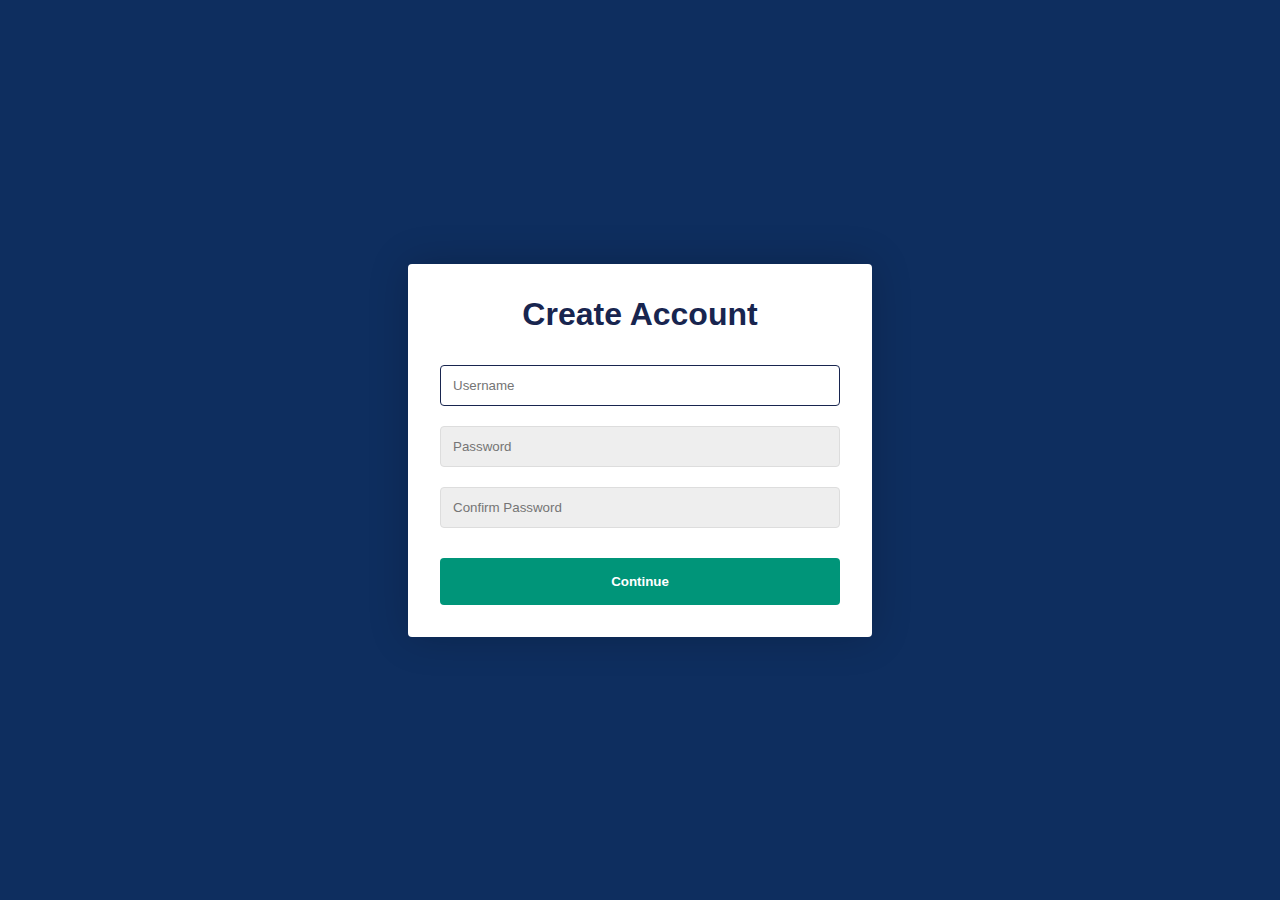
<file: index.html>
<!DOCTYPE html>
<html lang="en">

<head>
    <meta charset="UTF-8">
    <meta http-equiv="X-UA-Compatible" content="IE=edge">
    <meta name="viewport" content="width=device-width, initial-scale=1.0">
    <link rel="stylesheet" href="./css/auth.css">
    <script src="./js/constants.js"></script>
    <script src="./js/cookie.js"></script>
    <script src="./js/register.js"></script>
    <title>Login</title>
</head>

<body>
    <div class="container">
        <form class="form" id="createAccount">
            <h1 class="formTitle">Create Account</h1>
            <div id="Incorrect" class="Incorrect"></div>
            <div calss="formInputs">
                <input id="username" type="text" class="formInput" autofocus placeholder="Username">
            </div>
            <div class="formInputs">
                <input id="password" type="password" class="formInput" placeholder="Password">
            </div>
            <div class="formInputs">
                <input id="confirm_password" type="password" class="formInput" placeholder="Confirm Password">
            </div>
            <button class="formBtn">Continue</button>
        </form>
    </div>
</body>

</html>
</file>
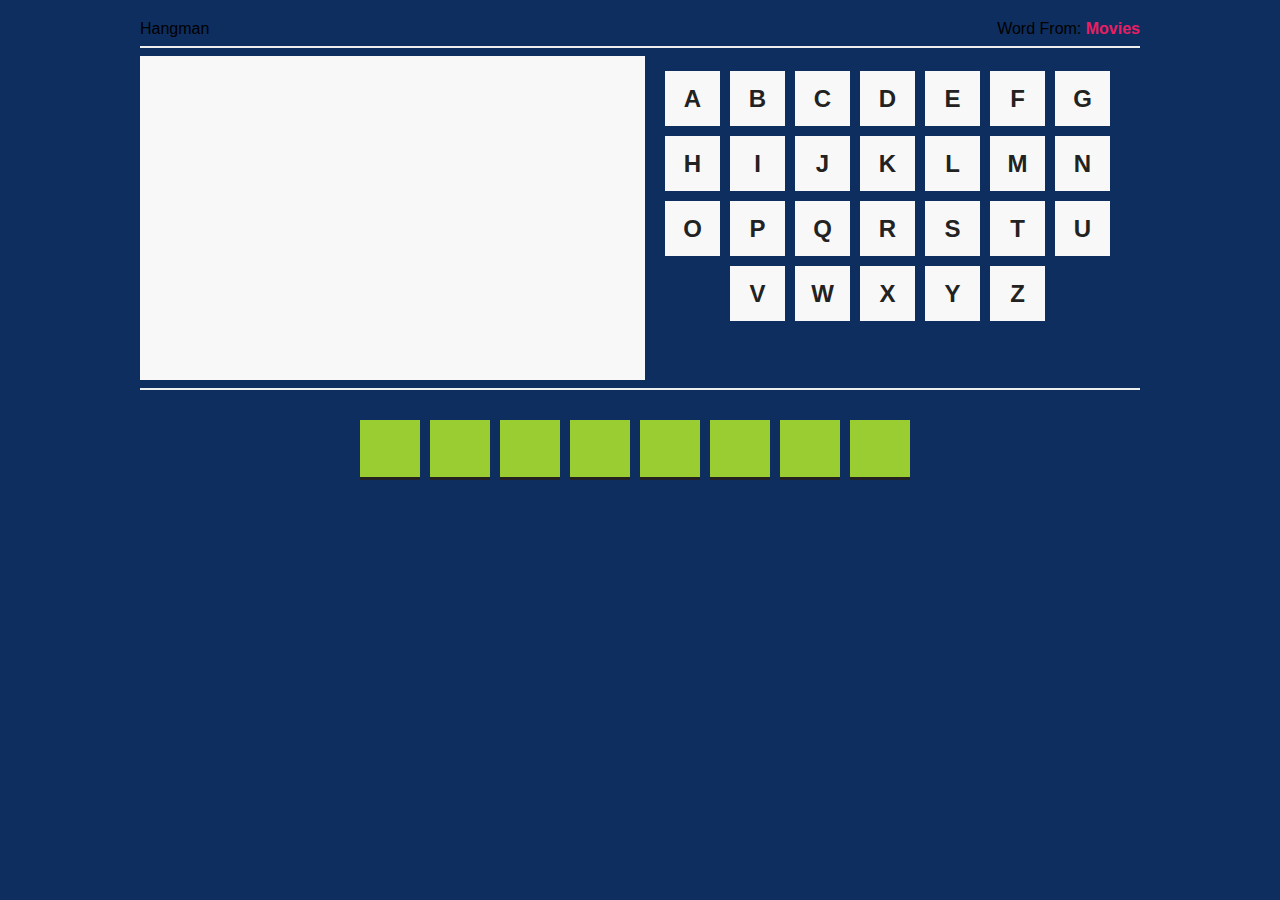
<file: pages/hangman.html>
<!DOCTYPE html>
<html lang="en">
  <head>
    <meta charset="UTF-8">
    <meta name="viewport" content="width=device-width, initial-scale=1.0">
    <link rel="icon" href="../images/hangmanicon.png">
    <title>Hangman Game</title>
    <link rel="stylesheet" href="../css/hangman.css">
  </head>
  <body>
    <div class="container">
      <div class="game-info">
        <div class="game-name">Hangman</div>
        <div class="category">
          Word From: <span></span>
        </div>
      </div>
      <hr>
      <div class="row">
        <div class="hangman-draw">
          <div class="the-draw">
            <div class="the-stand"></div>
            <div class="the-hang"></div>
            <div class="the-rope"></div>
            <div class="the-man">
              <div class="head"></div>
              <div class="body"></div>
              <div class="hands"></div>
              <div class="legs"></div>
            </div>
          </div>
        </div>
        <div class="letters"></div>
      </div>
      <hr>
      <div class="letters-guess"></div>
    </div>
    <audio id="success" src="../audio/7elwda.m4a" preload="auto"></audio>
    <audio id="fail" src="../audio/ylahaay.m4a" preload="auto"></audio>
    <script src="../js/hangman.js"></script>
  </body>
</html>
</file>
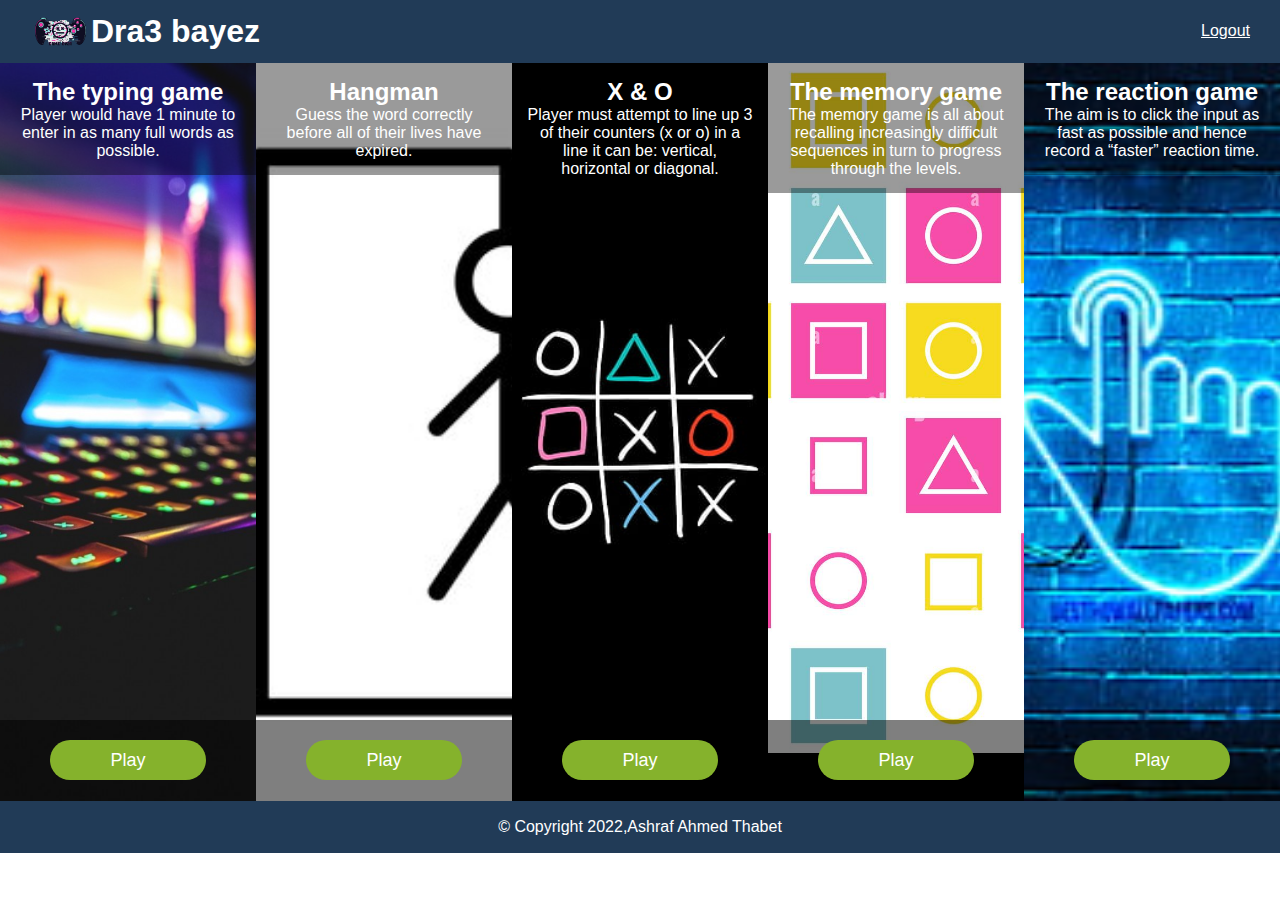
<file: pages/home.html>
<!DOCTYPE html>
<html lang="en">
  <head>
    <meta charset="UTF-8" />
    <meta http-equiv="X-UA-Compatible" content="IE=edge" />
    <meta name="viewport" content="width=device-width, initial-scale=1.0" />
    <title>Home</title>
    <link rel="icon" href="../images/logo.png">
    <link rel="stylesheet" href="../css/home.css" />
  </head>
  <body>
    <nav>
      <img src="../images/logo.png" width="5%" alt="" srcset="" />

      <!-- <h1>Galaxy</h1> -->
      <h1>Dra3 bayez</h1>
      <span onclick="logout()" class="logout">Logout</span>
    </nav>
    <div class="container">
      <div class="game1">
        <div class="title">
          <h2>The typing game</h2>
          <p>
            Player would have 1 minute to enter in as many full words as
            possible.
          </p>
        </div>
        <div class="ftr">
          <a href="../pages/typing.html" target="_blank">Play</a>
        </div>
      </div>
      <div class="game2">
        <div class="title">
          <h2>Hangman</h2>
          <p>
            Guess the word correctly before all of their lives have expired.
          </p>
        </div>
        <div class="ftr">
          <a href="../pages/hangman.html" target="_blank">Play</a>
        </div>
      </div>
      <div class="game3">
        <div class="title">
          <h2>X & O</h2>
          <p>
            Player must attempt to line up 3 of their counters (x or o) in a
            line it can be: vertical, horizontal or diagonal.
          </p>
        </div>
        <div class="ftr">
          <a href="../pages/tictactoe.html" target="_blank">Play</a>
        </div>
      </div>
      <div class="game4">
        <div class="title">
          <h2>The memory game</h2>
          <p>
            The memory game is all about recalling increasingly difficult
            sequences in turn to progress through the levels.
          </p>
        </div>
        <div class="ftr">
          <a href="../pages/momery_game.html" target="_blank">Play</a>
        </div>
      </div>
      <div class="game5">
        <div class="title">
          <h2>The reaction game</h2>
          <p>
            The aim is to click the input as fast as possible and hence record a
            “faster” reaction time.
          </p>
        </div>
        <div class="ftr">
          <a href="../pages/reaction_game.html" target="_blank">Play</a>
        </div>
      </div>
    </div>
    <footer> <p>&copy; Copyright 2022,<span id="team"></span></p> </footer> 
    <script src="../js/constants.js"></script>
    <script src="../js/cookie.js"></script>
    <script src="../js/home.js"></script>
  </body>
</html>
</file>
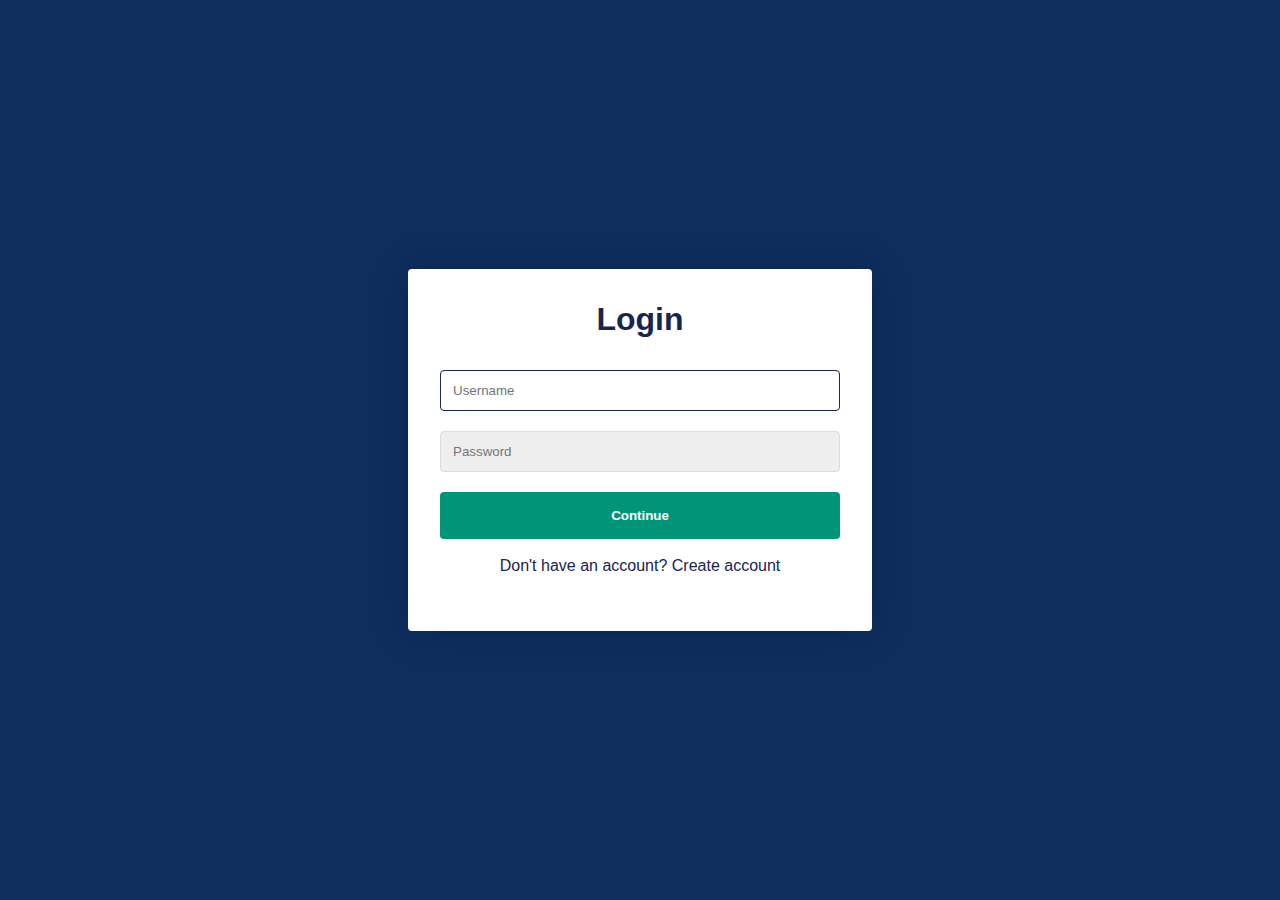
<file: pages/login.html>
<!DOCTYPE html>
<html lang="en">

<head>
    <meta charset="UTF-8">
    <meta http-equiv="X-UA-Compatible" content="IE=edge">
    <meta name="viewport" content="width=device-width, initial-scale=1.0">
    <link rel="stylesheet" href="../css/auth.css">
    <title>Login</title>

</head>

<body>
    <div class="container">
        <form class="form" id="login">
            <h1 class="formTitle">Login</h1>
            <div id="Incorrect" class="Incorrect"></div>
            <div calss="formInputs">
                <input id="username" type="text" class="formInput" autofocus placeholder="Username">
            </div>
            <div class="formInputs">
                <input id="password" type="password" class="formInput" placeholder="Password">
            </div>
            <button class="formBtn">Continue</button>
            <p class = "formText">
                <a onclick="hvAcc()" class = "formLink" href="../index.html" id = "linkCreateAccount">Don't have an account? Create account</a>
            </p>
    </form>
    </div>
    <script src="../js/constants.js"></script>
    <script src="../js/cookie.js"></script>
    <script src="../js/login.js"></script>
</body>

</html>
</file>
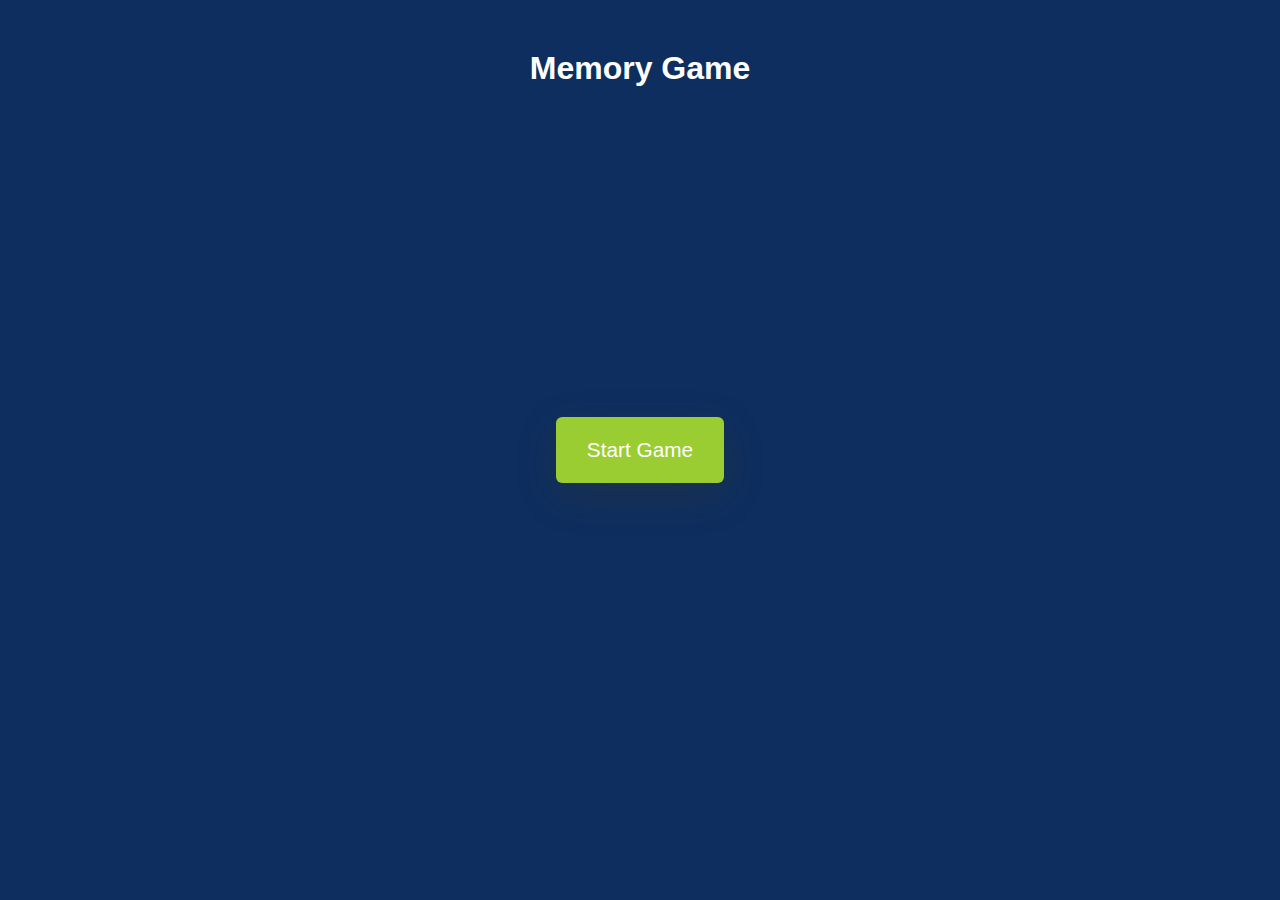
<file: pages/momery_game.html>
<!DOCTYPE html>
<html lang="en">

<head>
    <title>Memory Game</title>
    <link rel="icon" href="../images/memoryicon.png">
    <meta name="viewport" content="width=device-width, initial-scale=1.0" />
    <link rel="stylesheet" href="../css/memory_game.css" />
</head>

<body>
    <div class="wrapper">
        <div class="stats-container">
            <span id="moves-count"></span>
            <span id="time"></span>
        </div>
        <div class="game-container"></div>
        <button id="stop" class="hide">Stop Game</button>
    </div>
    <div class="controls-container">
        <h1>Memory Game</h1>
        <p id="result"></p>
        <button id="start">Start Game</button>
    </div>
    <script src="../js/memory_game.js"></script>
</body>

</html>
</file>
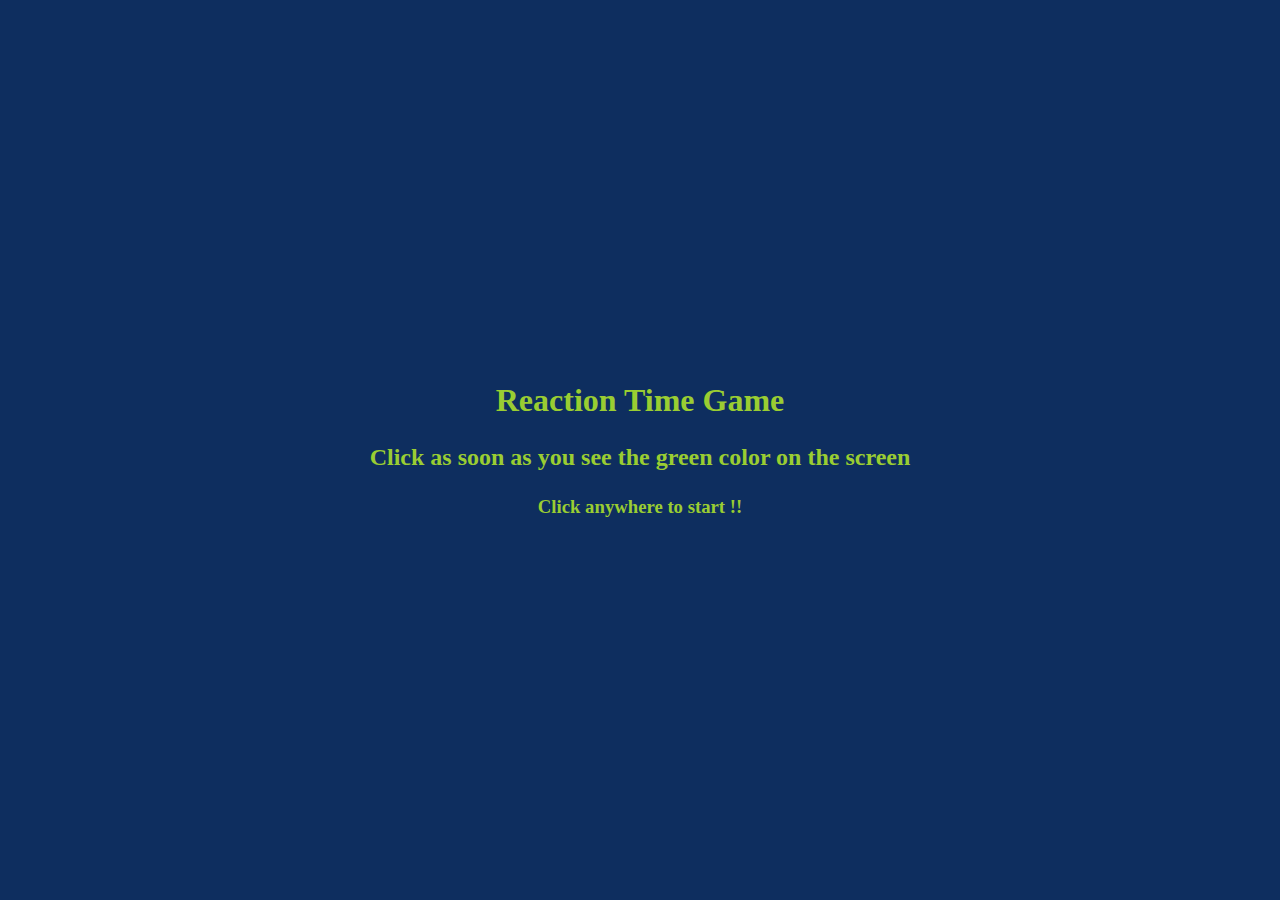
<file: pages/reaction_game.html>
<!DOCTYPE html>
  <html lang="en">
  <head>
    <meta charset="UTF-8">
    <meta http-equiv="X-UA-Compatible" content="IE=edge">
    <meta name="viewport" content="width=device-width, initial-scale=1.0">
    <title>Reaction Time Game</title>
    <link rel="icon" href="../images/reactionicon.png">
    <link rel="stylesheet" href="../css/reaction_game.css" />
  </head>
  <body>
    <div id="main-screen">
      <h1>Reaction Time Game</h1>
      <h2>Click as soon as you see the green color on the screen</h2>
      <h3>Click anywhere to start !!</h3>
    </div>
    <div id="red-screen">
      <h1>Wait for Green color</h1>
    </div>
    <div id="green-screen">
      <h1>Click Now !!</h1>
    </div>
    <div id="end-screen">
      <h2>Reaction Time Game</h2>
      <h1 id="time"></h1>
      <button id="play-again">Play Again</button>
    </div>
    <script src="../js/reaction_game.js"></script>
  </body>
</html>
</file>
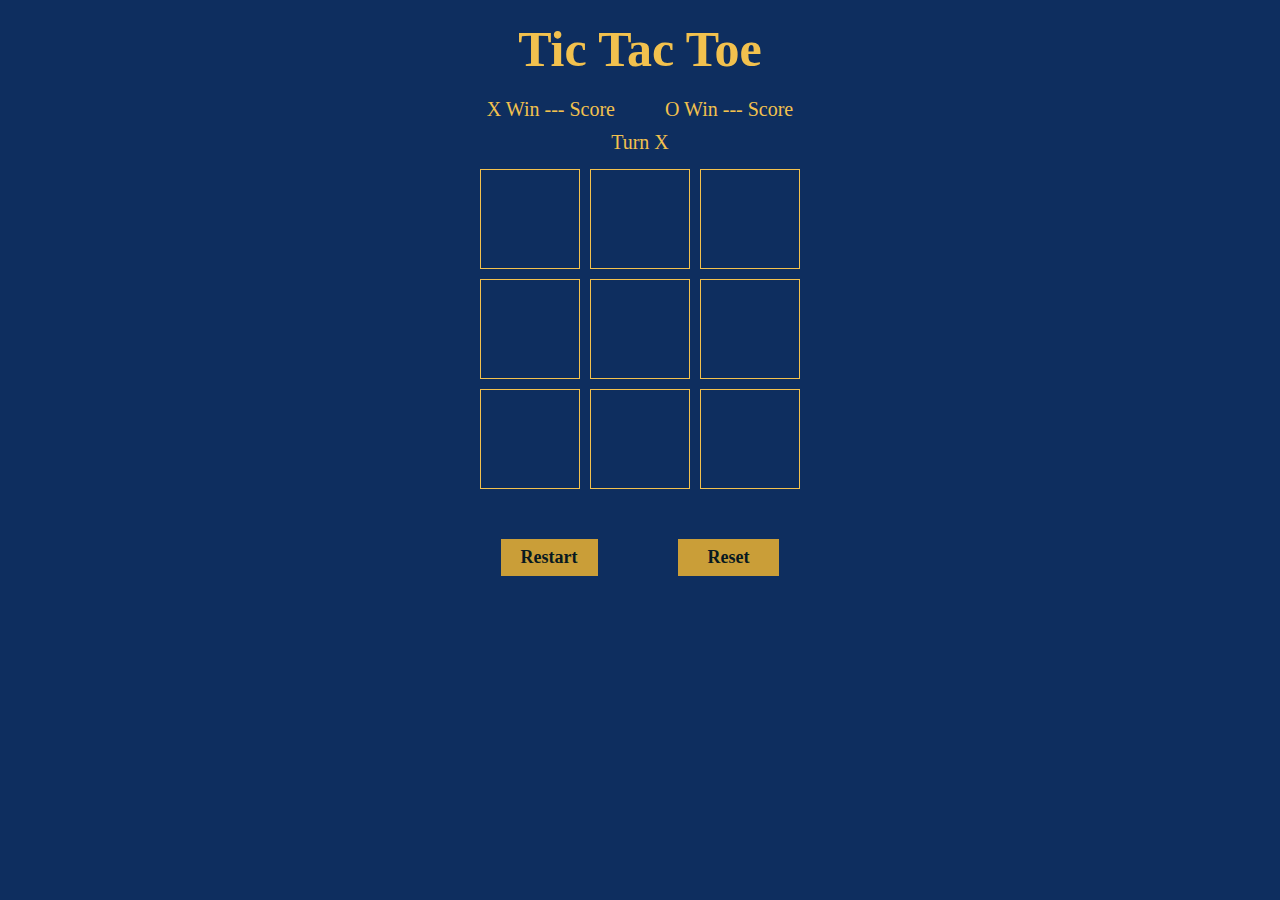
<file: pages/tictactoe.html>
<!DOCTYPE html>
  <html lang="en">
  <head>
    <meta charset="UTF-8">
    <meta http-equiv="X-UA-Compatible" content="IE=edge">
    <meta name="viewport" content="width=device-width, initial-scale=1.0">
    <title>Tic Tac Toe</title>
    <link rel="icon" href="../images/xoicon.jpg">
    <link rel="stylesheet" href="../css/tic_tac_toe.css" />
  </head>
  <body>
    <div class="container" id="container">
      <h1>Tic Tac Toe</h1>
      <!-- result-->
      <div id="result-container">
        <div id="result-x">
          <span>X Win</span>
          <span id="scoreX">---</span>
          <span>Score</span>
        </div>
        <div id="result-o">
          <span>O Win</span>
          <span id="scoreY">---</span>
          <span>Score</span>
        </div>
      </div>
      <p id="turn">Turn X</p>
      <!-- game Board-->
      <div id="game">
        <div class="box" id="btn1" onclick="handleGame(this)"></div>
        <div class="box" id="btn2" onclick="handleGame(this)"></div>
        <div class="box" id="btn3" onclick="handleGame(this)"></div>
        <div class="box" id="btn4" onclick="handleGame(this)"></div>
        <div class="box" id="btn5" onclick="handleGame(this)"></div>
        <div class="box" id="btn5" onclick="handleGame(this)"></div>
        <div class="box" id="btn6" onclick="handleGame(this)"></div>
        <div class="box" id="btn7" onclick="handleGame(this)"></div>
        <div class="box" id="btn8" onclick="handleGame(this)"></div>
      </div>
      <div id="modify">
        <div id="restart">
          <button id="btn-restart" onclick="restartGame()">Restart</button>
        </div>
        <div id="reset">
          <button id="btn-reset">Reset</button>
        </div>
      </div>
    </div>
    <script src="../js/tic_tac_toe.js"></script>
  </body>
</html>
</file>
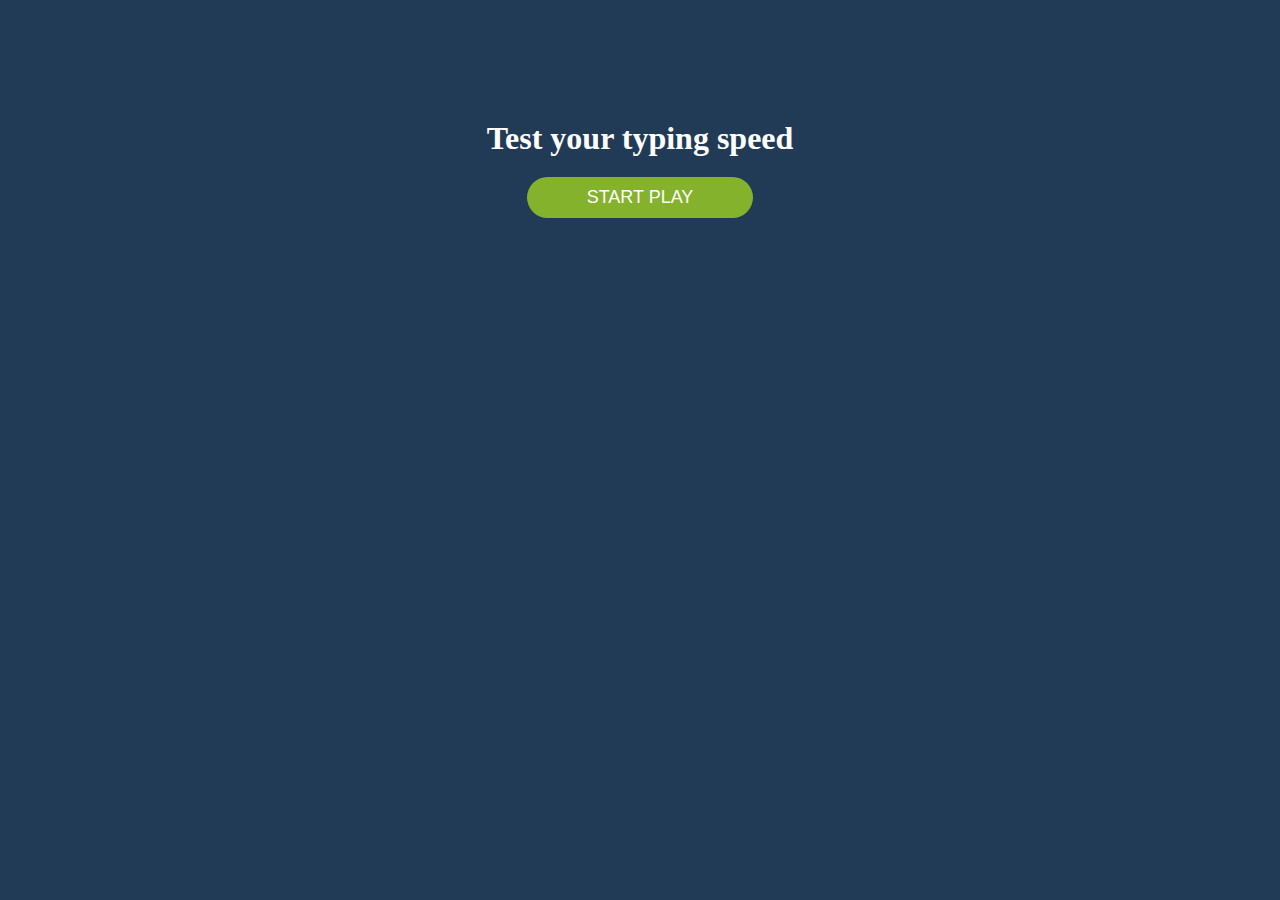
<file: pages/typing.html>
<!DOCTYPE html>
<html lang="en">
<head>
    <meta charset="UTF-8">
    <meta http-equiv="X-UA-Compatible" content="IE=edge">
    <meta name="viewport" content="width=device-width, initial-scale=1.0">
    <title>Typing Game</title>
    <link rel="icon" href="../images/typeicon.png">
    <link rel="stylesheet" href="../css/typing.css">
</head>
<body>
    <div class="container">
        <h1>Test your typing speed</h1>
        <button class="btn" onclick="display()">
            START PLAY
        </button>
        <div class="playingArea" style="display: none;">
            <h3>Random Word</h3>
            <input type="text" name="word">
            <div class="timer">
                <p class="one">Time left <span class="timLiftSpan"></span> seconds</p>
                <p class="two">your score is <span class="currScore">0</span> from <span class="totalScore"></span></p>
            </div>
            <div class="action"></div>
    
    
        </div>
    </div>
    <script src="../js/typing.js"></script>
</body>
</html>
</file>
<file: css/auth.css>
body{
    margin: 0;
    height:  100vh;
    display: flex;
    align-items: center;
    justify-content: center;
    font-size: 18px;
    background-color: #0e2e5f;
    background-size: cover;
}

.container{
    width: 400px;
    max-width: 400px;
    margin: 1rem;
    padding: 2rem; 
    box-shadow: 0 0 40px rgba(0, 0, 0, 0.2);
    border-radius: 4px;
    background: #ffff;
}

.container,
.formInputs
.formBtn{
    font: 500 1rem 'Quicksand' , sans-serif;
}

form > div :first-child{
    margin-bottom: 20px;
}

.form > *:first-child{
    margin-top: 0;
}

.form > *:last-child{
    margin-top: 10px;
}
.formTitle{
    margin-bottom: 2rem;
    text-align: center;
    color: #18254f;
}

.Incorrect{
    color: #cc3333;
    text-align: center;
    margin-bottom: 1rem;

}
.Incorrect--success{
    color: #4bb544;
    text-align: center;
    margin-bottom: 1rem;
    
}

.formInput{
    display: block;
    width: 100%;
    padding: 0.75rem;
    box-sizing: border-box;
    border-radius: 4px;
    border:  1px solid #dddddd;
    outline: none;
    background: #eeeeee;
    transition: background 0.2s , border-color 0.2s;

}

.formInput:focus{
    border-color: #18254f;
    background: #ffffff;


}
.errorMsg{
    padding: 8px;
    margin-top: 0.5rem;
    font-size: 0.85rem;
    color: #cc3333;
}

.formBtn{
    width: 100%;
    padding: 1rem 2rem;
    font-weight: bold;
    font: 1.1rem;
    color: #ffff;
    border: none;
    border-radius: 4px;
    outline: none;
    cursor: pointer;
    background: #009579;
    
}
.formBtn:hover{
    background: #18254f;
}
.formBtn:active{
    transform: scale(0.98);
}

.formText{
    padding: 8px;
    text-align: center;
}

.formLink{
    color: #18254f;
    text-decoration: none;
    cursor: pointer;
}
.formLink:hover{
    text-decoration: underline;
}
</file>
<file: css/hangman.css>
* {
  box-sizing: border-box;
}
body {
  font-family: Tahoma, Arial;
  background-color: #0e2e5f;
}
.container {
  margin: 20px auto;
  width: 1000px
}
.row {
  display: flex;
}
hr {
  border: 1px solid #EEE;
}
.game-info {
  display: flex;
}
.game-info .game-name {
  flex: 1;
}
.game-info .category {
  flex: 1;
  text-align: right;
}
.game-info .category span {
  text-transform: capitalize;
  color: #E91E63;
  font-weight: bold;
}
.hangman-draw {
  flex: 1;
  background-color: #F8F8F8;
  padding: 20px;
  height: 324px;
}
.hangman-draw .the-draw {
  width: 60px;
  height: 280px;
  border-bottom: 4px solid #222;
  position: relative;
  margin: auto;
  left: -60px;
  display: none;
}
.hangman-draw .the-stand {
  position: absolute;
  width: 4px;
  background-color: #222;
  height: 100%;
  left: 50%;
  margin-left: -2px;
  display: none;
}
.hangman-draw .the-hang {
  display: none;
}
.hangman-draw .the-hang:before {
  content: '';
  position: absolute;
  height: 4px;
  background-color: #222;
  width: 100px;
  left: 30px;
  top: 15px;
}
.hangman-draw .the-hang:after {
  content: '';
  position: absolute;
  width: 4px;
  height: 30px;
  background-color: #222;
  left: 130px;
  top: 15px;
}
.hangman-draw .the-rope {
  width: 70px;
  height: 70px;
  border-radius: 50%;
  position: absolute;
  left: 95px;
  top: 45px;
  border: 4px dashed #222;
  display: none;
}
.hangman-draw .the-man .head {
  width: 50px;
  height: 50px;
  border-radius: 50%;
  border: 4px solid #222;
  position: absolute;
  left: 105px;
  top: 55px;
  display: none;
}
.hangman-draw .the-man .body {
  position: absolute;
  background-color: #222;
  width: 4px;
  height: 110px;
  top: 102px;
  left: 130px;
  display: none;
}
.hangman-draw .the-man .hands {
  display: none;
}
.hangman-draw .the-man .hands:before {
  left: 85px;
  transform: rotate(30deg);
}
.hangman-draw .the-man .hands:after {
  left: 130px;
  transform: rotate(-30deg);
}
.hangman-draw .the-man .hands:before,
.hangman-draw .the-man .hands:after {
  content: '';
  width: 50px;
  position: absolute;
  height: 4px;
  background-color: #222;
  top: 140px;
}
.hangman-draw .the-man .legs {
  display: none;
}
.hangman-draw .the-man .legs:before {
  left: 85px;
  transform: rotate(-30deg);
}
.hangman-draw .the-man .legs:after {
  left: 130px;
  transform: rotate(30deg);
}
.hangman-draw .the-man .legs:before,
.hangman-draw .the-man .legs:after {
  content: '';
  width: 50px;
  position: absolute;
  height: 4px;
  background-color: #222;
  top: 220px;
}
.hangman-draw.wrong-1 .the-draw {
  display: block;
}
.hangman-draw.wrong-2 .the-stand {
  display: block;
}
.hangman-draw.wrong-3 .the-hang {
  display: block;
}
.hangman-draw.wrong-4 .the-rope {
  display: block;
}
.hangman-draw.wrong-5 .head {
  display: block;
}
.hangman-draw.wrong-6 .body {
  display: block;
}
.hangman-draw.wrong-7 .hands {
  display: block;
}
.hangman-draw.wrong-8 .legs {
  display: block;
}
.letters {
  flex: 1;
  padding: 15px;
  text-align: center;
}
.letters.finished {
  pointer-events: none;
}
.letters .letter-box {
  width: 55px;
  height: 55px;
  display: inline-block;
  background-color: #F8F8F8;
  color: #222;
  font-size: 24px;
  margin-right: 10px;
  line-height: 55px;
  text-transform: uppercase;
  font-weight: bold;
  cursor: pointer;
  margin-bottom: 10px;
}
.letters .letter-box.clicked {
  background-color: #222;
  opacity: .2;
  pointer-events: none;
}
.letters-guess {
  margin: 10px auto;
  background-color: #0e2e5f;
  padding: 20px;
  display: flex;
  justify-content: center;
  min-height: 104px;
}
.letters-guess span {
  width: 60px;
  height: 60px;
  font-size: 24px;
  margin-right: 10px;
  text-align: center;
  line-height: 60px;
  text-transform: uppercase;
  font-weight: bold;
  background-color: yellowgreen;
  border-bottom: 3px solid #222;
  transition: .3s;
}
.letters-guess span.with-space {
  background: none;
  border-bottom: none;
  position: relative;
}
.letters-guess span.with-space:before {
  content: '';
  width: 20px;
  height: 4px;
  background-color: #222;
  position: absolute;
  left: 50%;
  top: 50%;
  transform: translate(-50%, -50%);
}
.popup {
  position: fixed;
  background-color: #0e2e5f;
  padding: 100px 20px;
  width: 80%;
  top: 10%;
  left: 10%;
  text-align: center;
  font-size: 40px;
  border: 1px solid #0e2e5f;
  color: #FFF;
}
</file>
<file: css/home.css>
* {
  box-sizing: border-box;
  margin: 0;
  padding: 0;
  font-family: 'Trebuchet MS', 'Lucida Sans Unicode', 'Lucida Grande', 'Lucida Sans', Arial, sans-serif;
}
a {
  text-decoration: none;
  color: white;
}
ul {
  display: flex;
  justify-content: end;
  list-style: none;
  width: 15%;
}
li {
  padding: 10px;
}
a:hover{
    color: #3b4627;
    font-size: large;
}
nav{
  background-color: #213b57;
  color: white;
  display: flex;
  padding: 11px 30px;
  align-items: center;
}
nav h1 {
  display: inline-block;
}
.container{
  display: flex;
  height: 82vh;
}
.game1,.game2,.game3,.game4,.game5{
  width: 20%;
  height: 100%;
  background-position: center ;
  background-size: cover;
  position: relative;
}
.game1 {
  background-image: url(../images/typing_game.jpg);
}
.game2 {
  background-image: url(../images/hangman.jpg);
}
.game3 {
  background-image: url(../images/tic_tac_toe.jpg);
}
.game4 {
  background-image: url(../images/memoryGame.jpg);
}
.game5 {
  background-image: url(../images/reaction_game.jpg);
}
.title {
  color: white;
  background-color: rgba(0, 0, 0, 0.396);
  padding: 15px;
  text-align: center;
}
.ftr{
    position: absolute;
    width: 100%;
    bottom: 0;
    background-color: rgba(0, 0, 0, 0.5);
    text-align: center;
    padding: 30px;
}
.ftr button{
    padding: 10px 60px;
    border-radius: 50px;
    background-color: #85b22c;
    color: white;
    border: none;
    font-size: large;
    -webkit-border-radius: 50px;
    -moz-border-radius: 50px;
    -ms-border-radius: 50px;
    -o-border-radius: 50px;
}
.ftr button:hover{
    font-size: larger;
    background-color: #9acd32;
}

a{
  padding: 10px 60px;
  border-radius: 50px;  
  background-color: #85b22c;
  font-size: large;
  color: white;
}

.logout{
  margin-left: auto;
  text-decoration: underline;
  cursor: pointer;
}
footer {
  background-color: #213b57;
  color: white;
  padding: 17px 0;
  text-align: center;
}
</file>
<file: css/memory_game.css>
* {
    padding: 0;
    margin: 0;
    box-sizing: border-box;
    font-family: "Poppins", sans-serif;
}

body {
    background-color: #0e2e5f;
}

.wrapper {
    box-sizing: content-box;
    margin: auto;
    margin-top: 50px;
    width: 40%;
    padding: 2%;
    background-color: #ffffff;
    border-radius: 0.6em;
    box-shadow: 0 0.9em 2.8em rgba(86, 66, 0, 0.2);
}

@media only screen and (max-width: 660px) {
    .wrapper {
        width: 90%;
    }
}

.game-container {
    position: relative;
    width: 100%;
    display: grid;
    gap: 0.6em;
}

.stats-container {
    text-align: right;
    margin-bottom: 1.2em;
}

.stats-container span {
    font-weight: 600;
}

.card-container {
    position: relative;
    width: 100%;
    height: 6.25em;
    cursor: pointer;
}

.card-before,
.card-after {
    position: absolute;
    border-radius: 5px;
    width: 100%;
    height: 100%;
    display: flex;
    align-items: center;
    justify-content: center;
    border: 2px solid #000000;
    color: white;
}

.card-before {
    background-color: #0066ff;
    font-size: 2.8em;
    font-weight: 600;
}

.card-after {
    background-color: #ffffff;
}

.controls-container {
    position: absolute;
    display: flex;
    align-items: center;
    justify-content: center;
    flex-direction: column;
    width: 100%;
    height: 100%;
    background-color: #0e2e5f;
    top: 0;
    color: white;
}

h1 {
    position: absolute;
    top: 50px;
}

button {
    border: none;
    border-radius: 0.3em;
    padding: 1em 1.5em;
    cursor: pointer;
}

#stop {
    font-size: 1.1em;
    display: block;
    margin: 1.1em auto 0 auto;
    background-color: #c91010;
    color: #ffffff;
}

.controls-container button {
    font-size: 1.3em;
    box-shadow: 0 0.6em 2em rgba(86, 66, 0, 0.2);
    color: white;
    background-color: yellowgreen;
}

.hide {
    display: none;
}

#result {
    text-align: center;
}

#result h2 {
    font-size: 2.5em;
}

#result h4 {
    font-size: 1.8em;
    margin: 0.6em 0 1em 0;
}

#time {
    margin-left: 50px;
}
</file>
<file: css/reaction_game.css>
*{
  -webkit-box-sizing: border-box;
  -moz-box-sizing: border-box;
  box-sizing: border-box;
  margin:0;
  padding:0;
  font-family: 'Finger Paint', cursive !important;
}
body,html {
  font-family: 'Finger Paint', cursive;
  cursor: pointer;
}
#main-screen,#red-screen,#green-screen,#end-screen{
  display: flex;
  justify-content: center;
  align-items: center;
  cursor: pointer;
  flex-direction: column;
  width: 100%;
  height: 100vh;
  color:#9acd32;
  text-align: center;
}
#main-screen{
background-color:#0e2e5f;
}
#main-screen h2{
  margin: 25px 0;
}
#red-screen{
  background-color: #ff0000;
  display: none;
}
#green-screen{
  color: #ff0000;
  background-color:#9acd32;
  display: none;
}
#end-screen{
  color: #f0ffff;
  background-color: #0e2e5f;
  display: none;
}
#end-screen h1{
  font-size: 60pt;
  margin: 35px 0;
}
#end-screen #play-again{
  border: 0;
  padding: 8px 20px;
  font-size: 18px;
  background-color: #f0ffff;
  color: #081920;
  cursor: pointer;
  font-weight: bold;
  margin-top: 5px;
}
</file>
<file: css/tic_tac_toe.css>
*{
  -webkit-box-sizing: border-box;
  -moz-box-sizing: border-box;
  box-sizing: border-box;
  margin:0;
  padding:0;
  font-family: 'Finger Paint', cursive !important;
}
body {
  color:#F2C14E;
  font-family: 'Finger Paint', cursive;
  background-color: #0e2e5f;
}
.container{
  display: flex;
  justify-content: center;
  align-items: center;
  flex-direction: column; 
}
.container h1{
  font-size: 50px;
  margin:20px 0 ;
}
/* result */
.container #result-container{
  display: flex;
  justify-content: space-between;
  align-items: center;
  font-size: 20px;
  margin-bottom: 10px;
}
.container #result-container #result-x {
  margin-right: 50px;
}
#turn{
  font-size: 20px;
}
/* game board */
.container #game{
  display: flex;
  justify-content: center;
  align-items: center;
  width: 350px;
  flex-wrap: wrap;
  margin: 10px 0 30px 0;
  text-align: center;
}
.container #game .box{
  border: 1px solid #F2C14E;
  padding: 40px;
  margin: 5px;
  cursor: pointer;
  height: 100px;
  width: 100px;
  display: flex;
  justify-content: center;
  align-items: center;
  font-size: 70px;
}
/* reset and restart button */
.container #modify{
  display: flex;
  justify-content: space-between;
  margin-top: 15px;  
}
.container #modify #restart{
  margin-right: 40px;
}
.container #modify #reset{
  margin-left: 40px;
}
.container #modify #restart #btn-restart,.container #modify #reset #btn-reset{
  border: 0;
  padding: 8px 20px;
  font-size: 18px;
  background-color: #ca9e38;
  color: #081920;
  cursor: pointer;
  font-weight: bold;
}
.container #modify #reset #btn-reset{
  padding: 8px 30px;
}
</file>
<file: css/typing.css>
*{
    box-sizing: border-box;
    margin: 0;
    padding: 0;
}
body{
background-color: #213b57;
}
.container{
    text-align: center;
    color: white;
    padding: 100px;
}
h1{
    padding: 20px;
}
.container button{
    padding: 10px 60px;
    border-radius: 50px;
    background-color: #85b22c;
    color: white;
    border: none;
    font-size: large;
}
.container button:hover{
    font-size: larger;
    background-color: #9acd32;

  
}
.playingArea{
    margin-top: 10px;
    background-color: rgba(0, 0, 0, 0.27);
    padding: 20px;
}
.playingArea h3{
    padding: 30px;
    color: #9acd32;
}
.playingArea input{
    padding: 10px  50px;
    margin:20px;
    font-size: medium;
    font-weight: bold;
    text-align: center;
}
.timer{
    background-color: rgba(0, 0, 0, 0.35);
    padding: 20px 10px;
    display: flex;
    justify-content: space-between;
}
.timer span{
    color: #9acd32;
}
.action{
    color: red;
    text-align: center;
    font-size: larger;
    font-weight: bold;
    padding: 5px;
}
</file>
